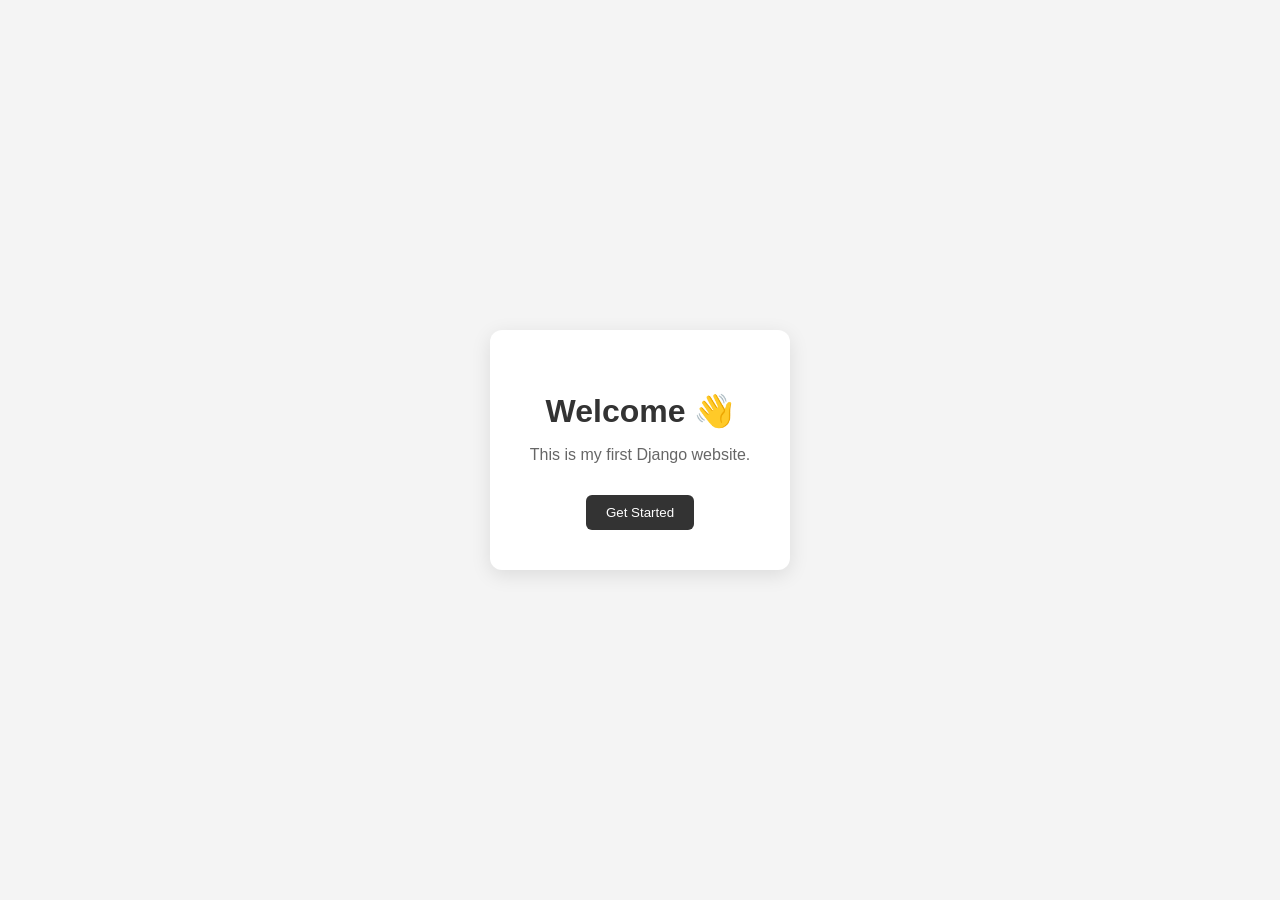
<file: website/templates/index.html>
<!DOCTYPE html>
<html lang="en">
<head>
    <meta charset="UTF-8">
    <meta name="viewport" content="width=device-width, initial-scale=1.0">
    <title>My Website</title>

    <style>
        body {
            margin: 0;
            font-family: Arial, sans-serif;
            background: #f4f4f4;
            color: #333;
            display: flex;
            justify-content: center;
            align-items: center;
            height: 100vh;
        }

        .container {
            background: white;
            padding: 40px;
            border-radius: 12px;
            text-align: center;
            box-shadow: 0 5px 20px rgba(0, 0, 0, 0.1);
        }

        h1 {
            margin-bottom: 10px;
        }

        p {
            color: #666;
        }

        button {
            margin-top: 15px;
            padding: 10px 20px;
            border: none;
            border-radius: 6px;
            background: #333;
            color: white;
            cursor: pointer;
        }

        button:hover {
            background: #555;
        }
    </style>
</head>

<body>

    <div class="container">
        <h1>Welcome 👋</h1>
        <p>This is my first Django website.</p>
        <button>Get Started</button>
    </div>

</body>
</html>
</file>
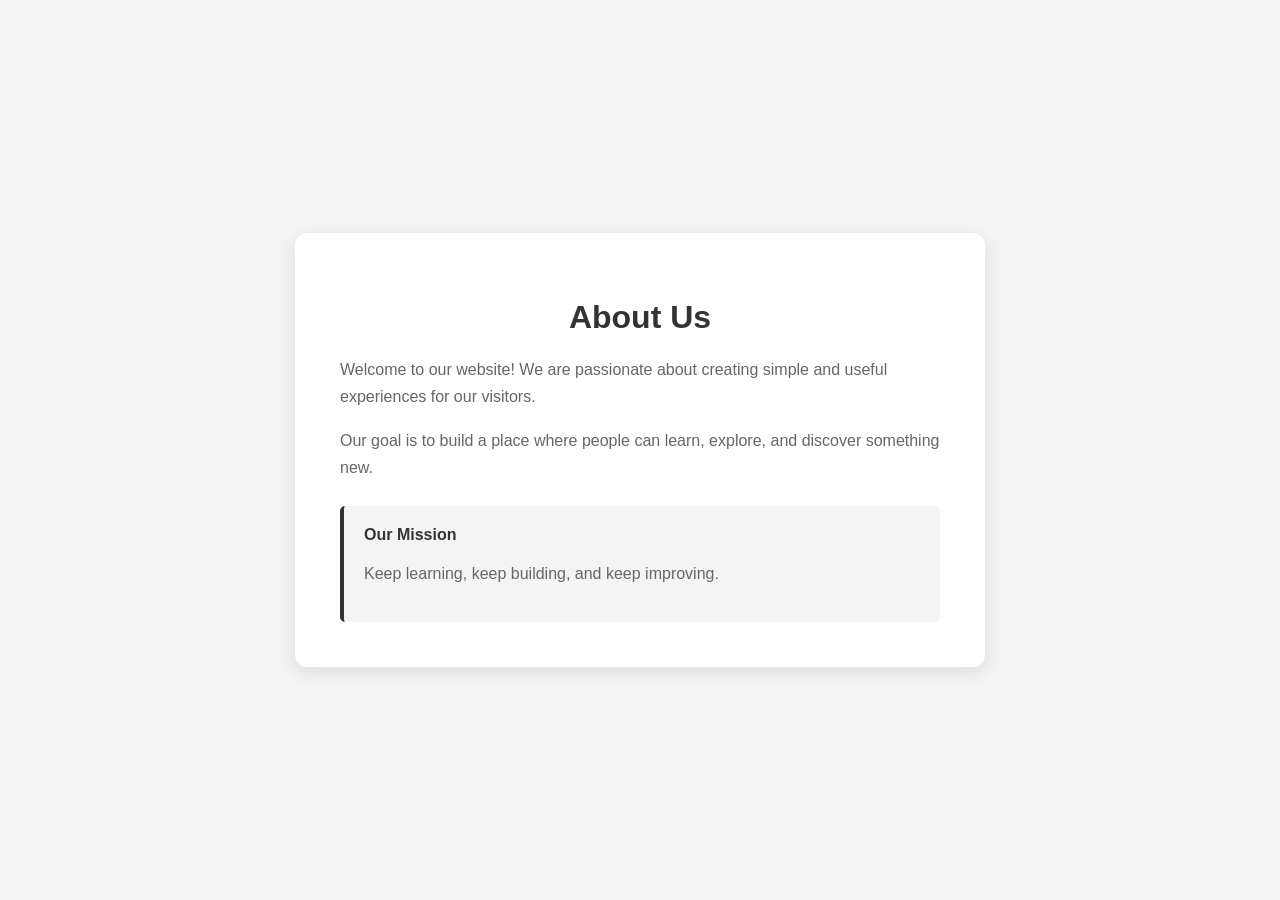
<file: website/templates/about.html>
<!DOCTYPE html>
<html lang="en">
<head>
    <meta charset="UTF-8">
    <meta name="viewport" content="width=device-width, initial-scale=1.0">
    <title>About Us</title>

    <style>
        body {
            margin: 0;
            font-family: Arial, sans-serif;
            background: #f4f4f4;
            color: #333;
            display: flex;
            justify-content: center;
            align-items: center;
            min-height: 100vh;
        }

        .container {
            background: white;
            max-width: 600px;
            padding: 45px;
            border-radius: 12px;
            box-shadow: 0 5px 20px rgba(0, 0, 0, 0.1);
        }

        h1 {
            text-align: center;
            margin-bottom: 20px;
        }

        p {
            color: #666;
            line-height: 1.7;
            margin-bottom: 15px;
        }

        .highlight {
            margin-top: 25px;
            padding: 20px;
            background: #f4f4f4;
            border-left: 4px solid #333;
            border-radius: 5px;
        }
    </style>
</head>

<body>

    <div class="container">
        <h1>About Us</h1>

        <p>
            Welcome to our website! We are passionate about creating
            simple and useful experiences for our visitors.
        </p>

        <p>
            Our goal is to build a place where people can learn,
            explore, and discover something new.
        </p>

        <div class="highlight">
            <strong>Our Mission</strong>
            <p>
                Keep learning, keep building, and keep improving.
            </p>
        </div>
    </div>

</body>
</html>
</file>
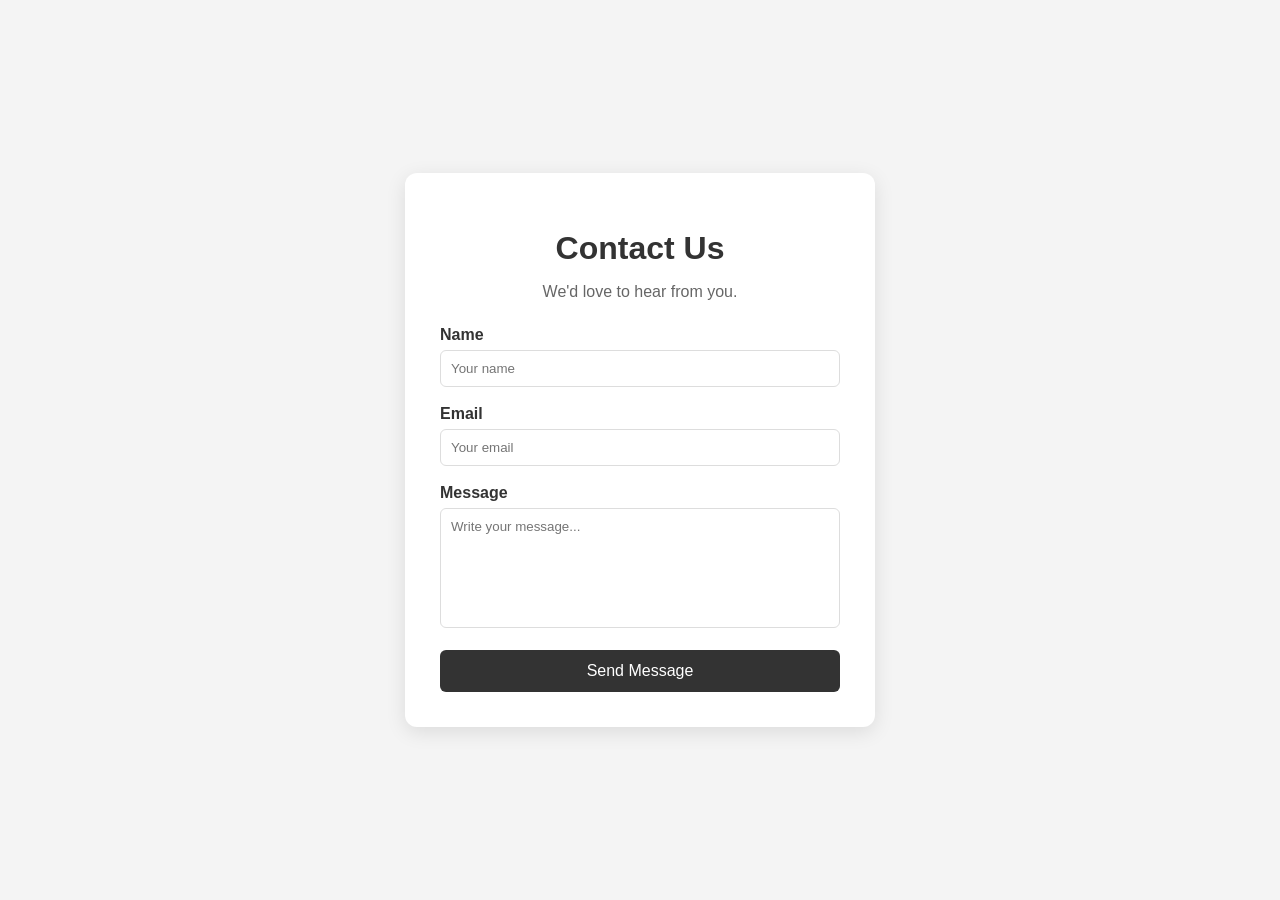
<file: website/templates/contact_us.html>
<!DOCTYPE html>
<html lang="en">
<head>
    <meta charset="UTF-8">
    <meta name="viewport" content="width=device-width, initial-scale=1.0">
    <title>Contact Us</title>

    <style>
        body {
            margin: 0;
            font-family: Arial, sans-serif;
            background: #f4f4f4;
            color: #333;
            display: flex;
            justify-content: center;
            align-items: center;
            min-height: 100vh;
        }

        .container {
            background: white;
            width: 400px;
            padding: 35px;
            border-radius: 12px;
            box-shadow: 0 5px 20px rgba(0, 0, 0, 0.1);
        }

        h1 {
            text-align: center;
            margin-bottom: 10px;
        }

        .subtitle {
            text-align: center;
            color: #666;
            margin-bottom: 25px;
        }

        label {
            display: block;
            margin-bottom: 6px;
            font-weight: bold;
        }

        input,
        textarea {
            width: 100%;
            padding: 10px;
            margin-bottom: 18px;
            border: 1px solid #ddd;
            border-radius: 6px;
            box-sizing: border-box;
            font-family: inherit;
        }

        textarea {
            height: 120px;
            resize: none;
        }

        button {
            width: 100%;
            padding: 12px;
            border: none;
            border-radius: 6px;
            background: #333;
            color: white;
            cursor: pointer;
            font-size: 16px;
        }

        button:hover {
            background: #555;
        }
    </style>
</head>

<body>

    <div class="container">
        <h1>Contact Us</h1>
        <p class="subtitle">We'd love to hear from you.</p>

        <form>
            <label for="name">Name</label>
            <input type="text" id="name" placeholder="Your name">

            <label for="email">Email</label>
            <input type="email" id="email" placeholder="Your email">

            <label for="message">Message</label>
            <textarea id="message" placeholder="Write your message..."></textarea>

            <button type="submit">Send Message</button>
        </form>
    </div>

</body>
</html>
</file>
